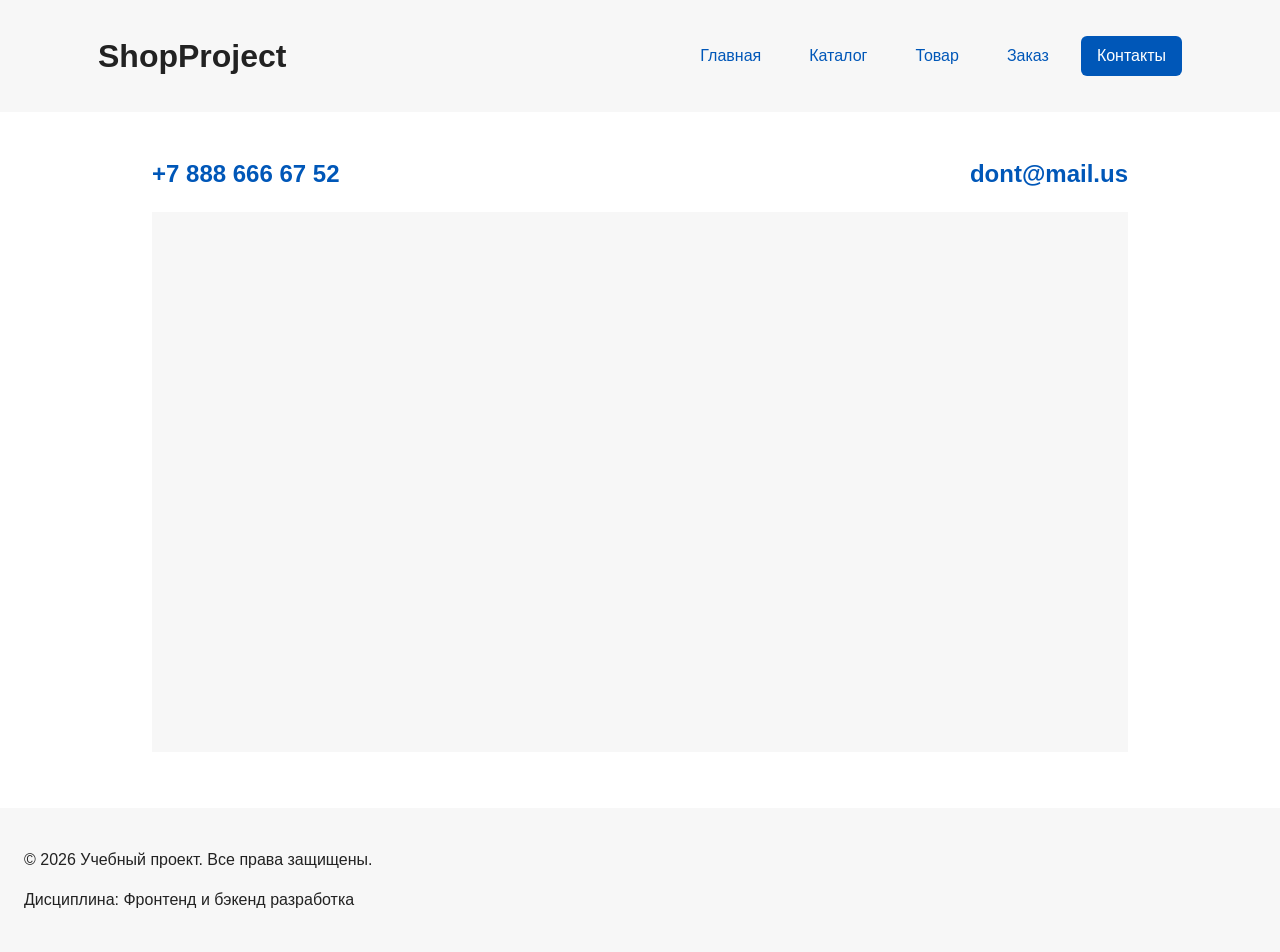
<file: contacts.html>
<!DOCTYPE html>
<html lang="ru">
<head>
    <meta charset="UTF-8">
    <meta name="viewport" content="width=device-width, initial-scale=1.0">
    <title>Контакты</title>
	<link rel="stylesheet" href="css/index.css">
</head>
<body>
    <header class="site-header">
		<div class="site-header__inner">
			<a class="site-header__link" href="index.html">
				<h1 class="site-header__logo">ShopProject</h1>
			</a>
	
			<nav class="site-nav" aria-label="Основная навигация">
				<ul class="site-nav__list">
					<li class="site-nav__item">
						<a class="site-nav__link" href="index.html">
							Главная
						</a>
					</li>
					<li class="site-nav__item">
						<a class="site-nav__link" href="catalog.html">Каталог</a>
					</li>
					<li class="site-nav__item">
						<a class="site-nav__link" href="product.html">Товар</a>
					</li>
                    <li class="site-nav__item">
						<a class="site-nav__link" href="order.html">Заказ</a>
					</li>
                    <li class="site-nav__item">
						<a class="site-nav__link site-nav__link--active" href="contacts.html">Контакты</a>
					</li>
				</ul>
			</nav>
		</div>
	</header>

	<main>
		<section class="conteiner">
			<h2>+7 888 666 67 52</h2>
			<h2>dont@mail.us</h2>
		</section>
		<section class="map">
			<script
				type="text/javascript"
				charset="utf-8"
				async src="https://api-maps.yandex.ru/services/constructor/1.0/js/?um=constructor%3A94825c0eaf603427be6b9fb4da042bfa806a46bd504313841b99bbdedf30c63c&amp;width=100%25&amp;height=100%&amp;lang=ru_RU&amp;scroll=true"
			>
			</script>
		</section>
	</main>

	<footer>
		<p>&copy; 2026 Учебный проект. Все права защищены.</p>
		<p>Дисциплина: Фронтенд и бэкенд разработка</p>
	</footer>
</body>
</html>
</file>
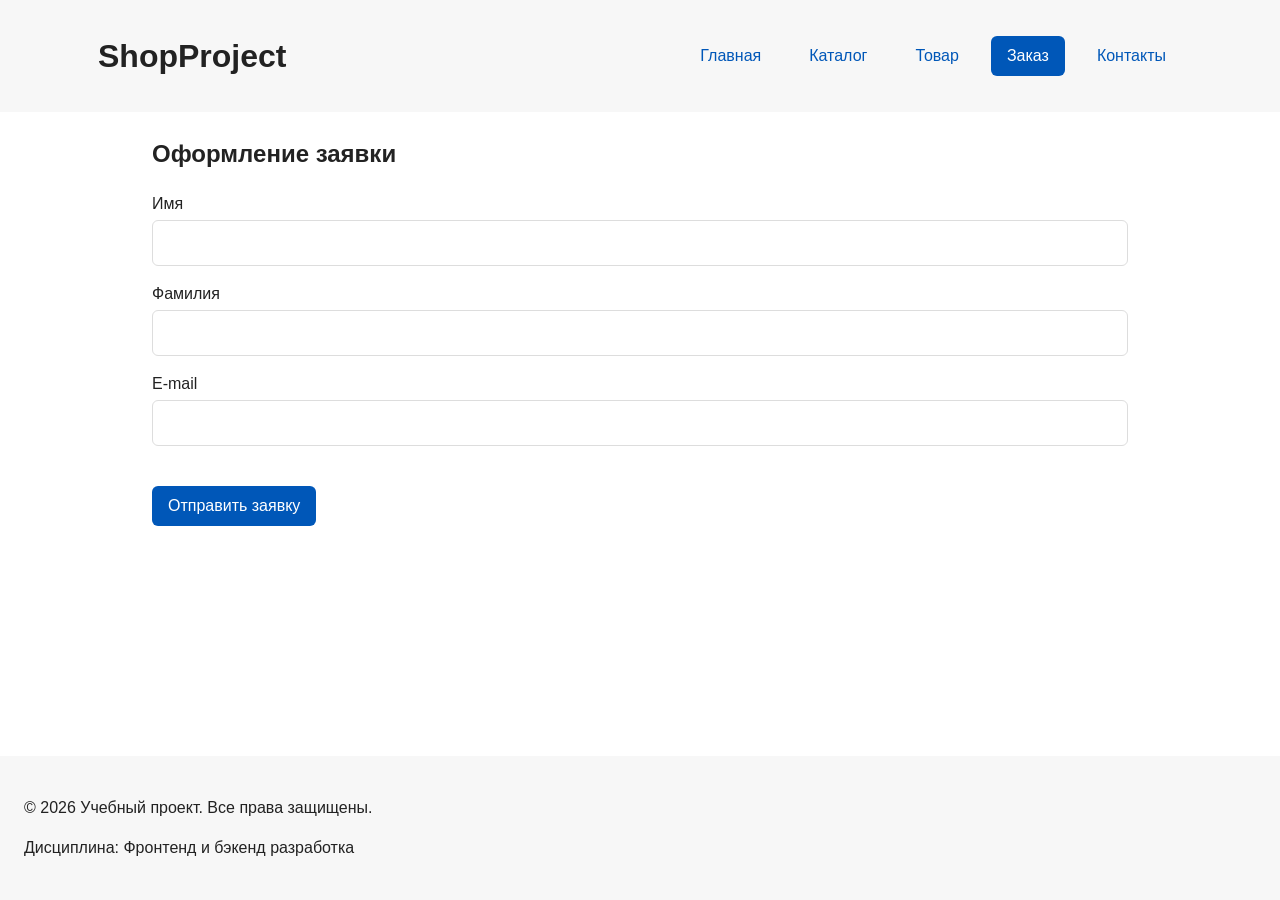
<file: order.html>
<!DOCTYPE html>
<html lang="ru">
<head>
    <meta charset="UTF-8">
    <meta name="viewport" content="width=device-width, initial-scale=1.0">
    <title>Оформление заявки</title>
	<link rel="stylesheet" href="css/index.css">
</head>
<body>
    <header class="site-header">
		<div class="site-header__inner">
			<a class="site-header__link" href="index.html">
				<h1 class="site-header__logo">ShopProject</h1>
			</a>
	
			<nav class="site-nav" aria-label="Основная навигация">
				<ul class="site-nav__list">
					<li class="site-nav__item">
						<a class="site-nav__link" href="index.html">
							Главная
						</a>
					</li>
					<li class="site-nav__item">
						<a class="site-nav__link" href="catalog.html">Каталог</a>
					</li>
					<li class="site-nav__item">
						<a class="site-nav__link" href="product.html">Товар</a>
					</li>
                    <li class="site-nav__item">
						<a class="site-nav__link site-nav__link--active" href="order.html">Заказ</a>
					</li>
                    <li class="site-nav__item">
						<a class="site-nav__link" href="contacts.html">Контакты</a>
					</li>
				</ul>
			</nav>
		</div>
	</header>

	<main>
		<section class="order-form__section">
			<h1 class="order-dialog__title" id="order-dialog-title">
				Оформление заявки
			</h1>
			<form class="order-form" id="order-form" action="#" method="post">
				<div class="order-form__field">
					<label class="order-form__label" for="order-name">Имя</label>
					<input
						class="order-form__input"
						id="order-name"
						name="name"
						type="text"
						required
					>
				</div>

				<div class="order-form__field">
					<label class="order-form__label" for="order-sname">Фамилия</label>
					<input
						class="order-form__input"
						id="order-sname"
						name="sname"
						type="text"
						required
					>
				</div>
			
				<div class="order-form__field">
					<label class="order-form__label" for="order-email">E-mail</label>
					<input
						class="order-form__input"
						id="order-email"
						name="email"
						type="email"
						required
					>
				</div>
			
				<div class="order-form__actions">
					<button class="button button--primary" type="submit">
						Отправить заявку
					</button>
				</div>
			</form>
	
			<p class="success-message hidden" id="success-message">
				Форма успешно отправлена!
			</p>
		</section>
	</main>

	<footer>
		<p>&copy; 2026 Учебный проект. Все права защищены.</p>
		<p>Дисциплина: Фронтенд и бэкенд разработка</p>
	</footer>

	<script src="./js/main.js"></script>
</body>
</html>
</file>
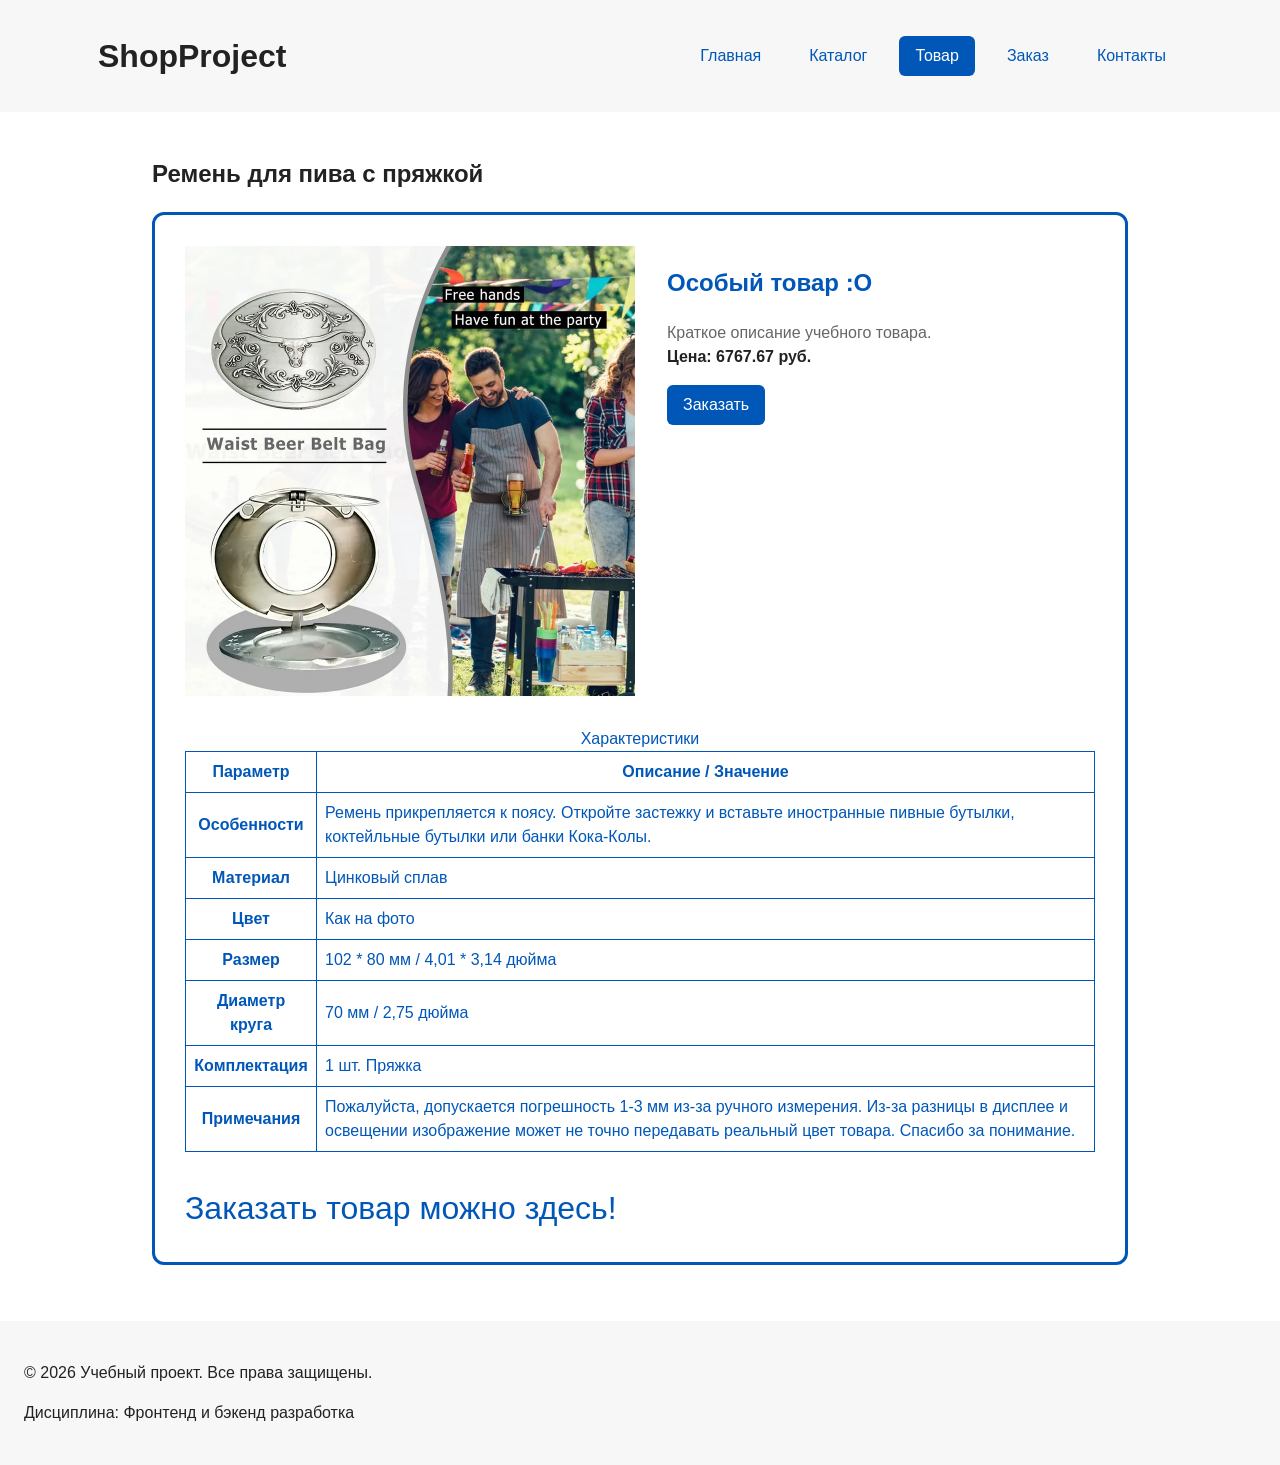
<file: product.html>
<!DOCTYPE html>
<html lang="ru">
<head>
    <meta charset="UTF-8">
    <meta name="viewport" content="width=device-width, initial-scale=1.0">
    <title>Товар года</title>
	<link rel="stylesheet" href="css/index.css">
</head>
<body>
    <header class="site-header">
		<div class="site-header__inner">
			<a class="site-header__link" href="index.html">
				<h1 class="site-header__logo">ShopProject</h1>
			</a>
	
			<nav class="site-nav" aria-label="Основная навигация">
				<ul class="site-nav__list">
					<li class="site-nav__item">
						<a class="site-nav__link" href="index.html">
							Главная
						</a>
					</li>
					<li class="site-nav__item">
						<a class="site-nav__link" href="catalog.html">Каталог</a>
					</li>
					<li class="site-nav__item">
						<a class="site-nav__link site-nav__link--active" href="product.html">Товар</a>
					</li>
                    <li class="site-nav__item">
						<a class="site-nav__link" href="order.html">Заказ</a>
					</li>
                    <li class="site-nav__item">
						<a class="site-nav__link" href="contacts.html">Контакты</a>
					</li>
				</ul>
			</nav>
		</div>
	</header>

	<main>
		<section>
			<h1>Ремень для пива с пряжкой</h1>
		</section>
		<section class="product">
			<div class="product__info">
				<div class="product__img-wrapper">
					<a
					class="product__img-link"
					target="_blank" 
					href="https://www.wildberries.ru/catalog/911886259/detail.aspx"
					>
						<img
						id="img"
						src="./images/product.jpg"
						alt="Пиво-пояс"
						>
					</a>
				</div>
				<div class="product-card__info">
					<h2>Особый товар :O</h2>
					<p class="product-card__description">Краткое описание учебного товара.</p>
					<p class="product-card__price">Цена: 6767.67 руб.</p>
					<a class="product__link" href="order.html">
						<button class="button button--primary" type="button" data-product="Товар 1">
							Заказать
						</button>
					</a>
				</div>
			</div>
			<table class="table">
				<caption>Характеристики</caption>
				<thead>
					<tr>
						<th>Параметр</th>
						<th>Описание / Значение</th>
					</tr>
				</thead>
				<tbody>
					<tr>
						<th>Особенности</th>
						<td>Ремень прикрепляется к поясу. Откройте застежку и вставьте иностранные пивные бутылки, коктейльные бутылки или банки Кока-Колы.</td>
					</tr>
					<tr>
						<th>Материал</th>
						<td>Цинковый сплав</td>
					</tr>
					<tr>
						<th>Цвет</th>
						<td>Как на фото</td>
					</tr>
					<tr>
						<th>Размер</th>
						<td>102 * 80 мм / 4,01 * 3,14 дюйма</td>
					</tr>
					<tr>
						<th>Диаметр круга</th>
						<td>70 мм / 2,75 дюйма</td>
					</tr>
					<tr>
						<th>Комплектация</th>
						<td>1 шт. Пряжка</td>
					</tr>
					<tr>
						<th>Примечания</th>
						<td>Пожалуйста, допускается погрешность 1-3 мм из-за ручного измерения. Из-за разницы в дисплее и освещении изображение может не точно передавать реальный цвет товара. Спасибо за понимание.</td>
					</tr>
				</tbody>
			</table>
			<div class="product__a">
				<a href="https://thumb.wikimedia.org/wikipedia/ru/thumb/6/61/Rickrolling.gif/250px-Rickrolling.gif?utm_source=ru.wikipedia.org&utm_campaign=parser&utm_content=thumbnail">
					Заказать товар можно здесь!
				</a>
			</div>
		</section>
	</main>

	<footer>
		<p>&copy; 2026 Учебный проект. Все права защищены.</p>
		<p>Дисциплина: Фронтенд и бэкенд разработка</p>
	</footer>
</body>
</html>
</file>
<file: css/index.css>
:root {
	/* Основные цвета проекта */
	--color-bg: #ffffff;
	--color-text: #222222;
	--color-muted: #666666;
	--color-primary: #0057b8;
	--color-primary-dark: #003f86;
	--color-border: #dddddd;
	--color-surface: #f7f7f7;
	--color-surface-accent: #eef5ff;
	--color-danger: #b00020;
	--color-success: #168a2f;
	--color-success-bg: #eefaf0;
	--color-white: #ffffff;
	
	/* Отступы */
	--space-xs: 4px;
	--space-sm: 8px;
	--space-md: 16px;
	--space-lg: 24px;
	--space-xl: 32px;
	
	/* Скругления */
	--radius-sm: 6px;
	--radius-md: 8px;
	--radius-lg: 12px;
	
	/* Размеры */
	--container-width: 1100px;
}


* {
	box-sizing: border-box;
}
html {
	scroll-behavior: smooth;
}
body {
	min-height: 100vh;
	margin: 0;
	font-family: Arial, sans-serif;
	line-height: 1.5;
	color: var(--color-text);
	background-color: var(--color-bg);
	display: flex;
	flex-direction: column;
}
header,
main,
footer {
	padding: var(--space-lg);
}
header {
	background-color: var(--color-surface);
}
main {
	width: 80%;
	height: 100%;
	margin: 0 auto var(--space-xl);
	flex: 1;
}
footer {
	background-color: var(--color-surface);
	width: 100%;
}

section {
	max-width: var(--container-width);
	margin: 0 auto;
}
a {
	color: var(--color-primary);
	text-decoration: none;
}
a:hover {
	color: var(--color-primary-dark);
}
a:focus-visible {
	outline: 2px solid var(--color-primary);
	outline-offset: 3px;
}

.hero {
	max-width: var(--container-width);
	margin: 0 auto var(--space-xl);
	padding: var(--space-xl) var(--space-lg);
	background-color: var(--color-surface-accent);
	border-radius: var(--radius-lg);
}
.hero>p {
	white-space: nowrap;
	overflow: hidden;
	text-overflow: ellipsis;
}

.section {
	margin-bottom: var(--space-xl);
}

.section h2 {
	margin-top: 0;
}

.order-form__section {
	max-width: var(--container-width);
	margin: 0 auto;
}

.order-dialog__title {
	margin-top: 0;
}

.order-form__field {
	margin-bottom: var(--space-md);
}

.order-form__label {
	display: block;
	margin-bottom: var(--space-xs);
}

.order-form__input,
.order-form__select,
.order-form__textarea {
	width: 100%;
	padding: 10px 12px;
	border: 1px solid var(--color-border);
	border-radius: var(--radius-sm);
	font: inherit;
}

.order-form__input:hover,
.order-form__select:hover,
.order-form__textarea:hover {
	border-color: var(--color-primary);
}

.order-form__input:focus-visible,
.order-form__select:focus-visible,
.order-form__textarea:focus-visible {
	outline: 2px solid var(--color-primary);
	outline-offset: 3px;
}

.order-form__actions {
	display: flex;
	gap: var(--space-md);
	margin-top: var(--space-lg);
}


.site-header {
	background-color: var(--color-surface);
}

.site-header__inner {
	max-width: var(--container-width);
	margin: 0 auto;
	padding: var(--space-sm);
	display: flex;
	justify-content: space-between;
	align-items: center;
}

.site-header__link {
	font-weight: 700;
	color: var(--color-text);
	text-decoration: none;
}
.site-header__logo {
	margin: 0;
}

.site-nav__list {
	display: flex;
	flex-wrap: wrap;
	justify-content: center;
	align-items: center;
	gap: var(--space-md);
	padding: 0;
	margin: 0;
	list-style: none;
}

.site-nav__link {
	display: inline-block;
	padding: var(--space-sm) var(--space-md);
	color: var(--color-primary);
	text-decoration: none;
	border-radius: var(--radius-sm);
}

.site-nav__link:hover {
	color: var(--color-white);
	background-color: var(--color-primary);
}

.site-nav__link:focus-visible {
	outline: 2px solid var(--color-primary);
	outline-offset: 3px;
}

.site-nav__link--active {
	color: var(--color-white);
	background-color: var(--color-primary);
}


.product-card {
	padding: var(--space-md);
	border: 1px solid var(--color-border);
	border-radius: var(--radius-md);
	background-color: var(--color-bg);
}

.product-card:hover {
	border-color: var(--color-primary);
}

.product-card--featured {
	border-color: var(--color-primary);
}

.product-card--discount {
	border-color: var(--color-danger);
}

.product-card__title {
	margin: 0;
	color: var(--color-text);
}

.product-card__description {
	margin: 0;
	color: var(--color-muted);
}

.product-card__price {
	margin: 0;
	font-weight: 700;
}

.product-card--discount .product-card__price {
	color: var(--color-danger);
}

.products-flex {
	height: 45vh;
	display: flex;
	flex-direction: column;
	gap: var(--space-md);
	overflow: auto;
}

.products-grid {
	display: grid;
	grid-template-columns: repeat(3, 1fr);
	gap: var(--space-lg);
}

.product__link {
	color: var(--color-text);
	text-decoration: none;
}

.button {
	display: inline-block;
	padding: var(--space-sm) var(--space-md);
	border: none;
	border-radius: var(--radius-sm);
	font: inherit;
	text-decoration: none;
	cursor: pointer;
}

.button--primary {
	color: var(--color-white);
	background-color: var(--color-primary);
	margin-top: var(--space-md);
}

.button--primary:hover {
	background-color: var(--color-primary-dark);
}

.button--secondary {
	color: var(--color-primary);
	background-color: transparent;
	border: 1px solid var(--color-primary);
}

.button--secondary:hover {
	color: var(--color-white);
	background-color: var(--color-primary);
}

.button:focus-visible {
	outline: 2px solid var(--color-primary);
	outline-offset: 3px;
}

.button:disabled,
.button--disabled {
	opacity: 0.6;
	cursor: not-allowed;
}

.aside-info {
	max-width: var(--container-width);
	margin: 0 auto var(--space-xl);
	padding: var(--space-md);
	border-left: 4px solid var(--color-primary);
	background-color: var(--color-surface);
}

.form-field input:hover,
.form-field select:hover,
.form-field textarea:hover {
	border-color: var(--color-primary);
}

.form-field input:focus-visible,
.form-field select:focus-visible,
.form-field textarea:focus-visible,
.form-actions button:focus-visible {
	outline: 2px solid var(--color-primary);
	outline-offset: 3px;
}

.form-actions {
	display: flex;
	gap: 12px;
	margin-top: 20px;
}

.success-message {
	max-width: var(--container-width);
	margin: var(--space-lg) auto;
	padding: var(--space-md);
	border-left: 4px solid var(--color-success);
	background-color: var(--color-success-bg);
}

:target {
	outline: 2px dashed var(--color-primary);
	outline-offset: 4px;
}

.catalog-layout {
	max-width: var(--container-width);
	margin: 0 auto;
	display: flex;
	gap: var(--space-lg);
}

.catalog-filters {
	background-color: var(--color-surface);
	padding:  0 var(--space-md) var(--space-md);
	border: 1px solid var(--color-border);
	border-radius: var(--radius-md);
}

.catalog-products {
	height: 55vh;
	padding: 0 var(--space-md);
	border: 3px solid var(--color-primary);
    border-radius: var(--radius-md);
	flex: 1;
}

.filters-form {
	display: grid;
	gap: var(--space-md);
}

.filters-form fieldset {
	margin: 0;
	padding: var(--space-md);
	border: 1px solid var(--color-border);
	border-radius: var(--radius-sm);
}

.filters-form legend {
	font-weight: 700;
}

.filters-form label {
	display: block;
	margin-bottom: var(--space-sm);
}

.filters-form input[type="number"] {
	width: 100%;
	padding: 8px 10px;
	border: 1px solid var(--color-border);
	border-radius: var(--radius-sm);
	font: inherit;
}

.product {
	max-width: var(--container-width);
	padding: 30px;
	border: 3px solid var(--color-primary);
	border-radius: var(--radius-lg);
	margin: 0 auto;
	display: flex;
	flex-direction: column;
	gap: var(--space-xl);
}

.conteiner {
	display: flex;
	justify-content: space-between;
}
.product__img-link {
	width: 450px;
	height: 450px;
	display: block;
}
#img {
	width: 100%;
}

h2 {
	color: var(--color-primary);
}
table,
th,
td {
	padding: var(--space-sm);
	border: 1px solid var(--color-primary);
}
.table {
	color: var(--color-primary);
	border-collapse: collapse;
	border-radius: var(--radius-lg);
}
.product__a>a {
	font-size: var(--space-xl);
}

.map {
	background-color: var(--color-surface);
	height: 60vh;
}

.hidden {
	display: none;
}

.product-card__img {
	width: 300px;
	height: 300px;
}
.product-card__info{
	width: 300px;
}
.product__info {
	display: flex;
	gap: var(--space-xl);
}
</file>
